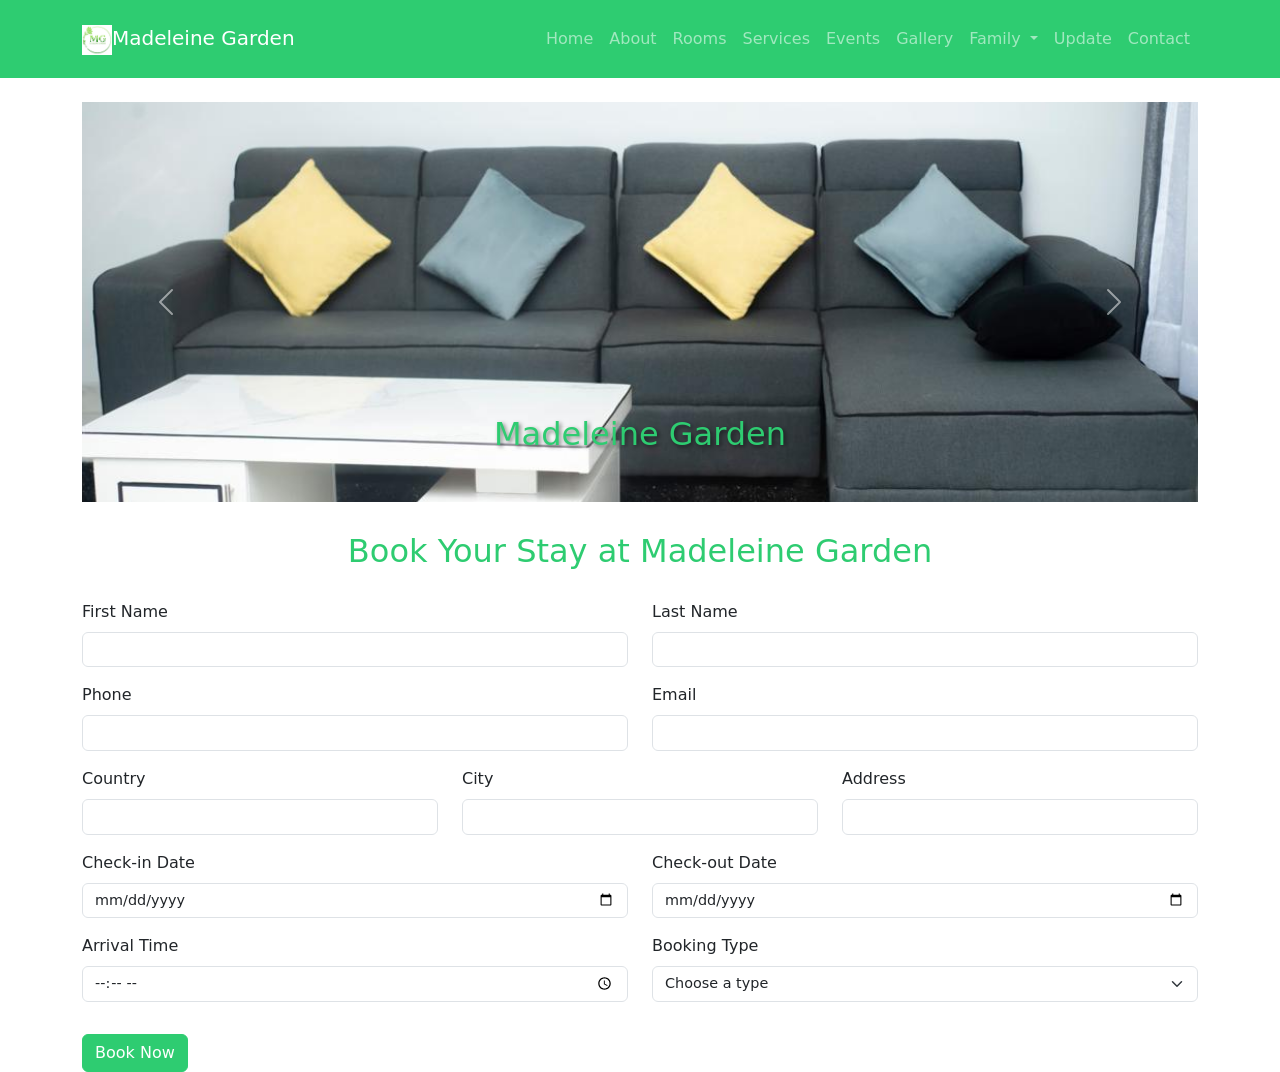
<file: src/main/resources/static/Booking.html>
<!DOCTYPE html>
<html lang="en">
<head>
    <meta charset="UTF-8">
    <meta name="viewport" content="width=device-width, initial-scale=1.0">
    <title>Reservation - Madeleine Garden</title>
    <link href="https://cdn.jsdelivr.net/npm/bootstrap@5.3.0-alpha1/dist/css/bootstrap.min.css" rel="stylesheet">
    <link href="https://cdnjs.cloudflare.com/ajax/libs/animate.css/4.1.1/animate.min.css" rel="stylesheet">
    <style>
        :root {
            --primary-color: #2ecc71;
        }
        .header {
            background-color: var(--primary-color);
            color: white;
            padding: 10px 0;
        }
        .booking-title {
            margin-top: 30px;
            margin-bottom: 30px;
            color: var(--primary-color);
        }
        .carousel-item img {
            height: 400px;
            object-fit: cover;
        }
        .form-control, .form-select {
            font-size: 0.9rem;
            margin-bottom: 0.5rem;
        }
        .form-group {
            margin-bottom: 0.5rem;
        }
        hr {
            border-top: 1px solid var(--primary-color);
            margin: 0.5rem 0;
        }
        .btn-primary {
            background-color: var(--primary-color);
            border-color: var(--primary-color);
        }
        .btn-primary:hover {
            background-color: #27ae60;
            border-color: #27ae60;
        }
        .navbar-nav {
            margin-left: auto;
        }
        .carousel-caption h2 {
            color: var(--primary-color);
            text-shadow: 2px 2px 4px rgba(0,0,0,0.5);
        }
    </style>
</head>
<body>
<header class="header" id="navigation-menu">
    <div class="container">
        <nav class="navbar navbar-expand-lg navbar-dark">
            <a class="navbar-brand" href="#"><img src="imagesMg/logo/logo.jpeg" alt="Logo" height="30">Madeleine Garden</a>
            <button class="navbar-toggler" type="button" data-bs-toggle="collapse" data-bs-target="#navbarNav" aria-controls="navbarNav" aria-expanded="false" aria-label="Toggle navigation">
                <span class="navbar-toggler-icon"></span>
            </button>
            <div class="collapse navbar-collapse" id="navbarNav">
                <ul class="navbar-nav">
                    <li class="nav-item"><a class="nav-link" href="#home">Home</a></li>
                    <li class="nav-item"><a class="nav-link" href="#about">About</a></li>
                    <li class="nav-item"><a class="nav-link" href="#room">Rooms</a></li>
                    <li class="nav-item"><a class="nav-link" href="#services">Services</a></li>
                    <li class="nav-item"><a class="nav-link" href="#Events">Events</a></li>
                    <li class="nav-item"><a class="nav-link" href="gallery.html">Gallery</a></li>
                    <li class="nav-item dropdown">
                        <a class="nav-link dropdown-toggle" href="#" id="navbarDropdown" role="button" data-bs-toggle="dropdown" aria-expanded="false">
                            Family
                        </a>
                        <ul class="dropdown-menu" aria-labelledby="navbarDropdown">
                            <li><a class="dropdown-item" href="#madeleine-safari">Who's Madeleine Safari?</a></li>
                            <li><a class="dropdown-item" href="famille.html#Dieudonne">Dieudonne Unencan</a></li>
                            <li><a class="dropdown-item" href="famille.html#binen">Binen Gladys</a></li>
                            <li><a class="dropdown-item" href="#madeleine-family">Madeleine's Family</a></li>
                            <li><a class="dropdown-item" href="#victor-section">Victor Jacker</a></li>
                        </ul>
                    </li>
                    <li class="nav-item"><a class="nav-link" href="#contact">Update</a></li>
                    <li class="nav-item"><a class="nav-link" href="#contact">Contact</a></li>
                </ul>
            </div>
        </nav>
    </div>
</header>

<div class="container mt-4">
    <div id="photoCarousel" class="carousel slide" data-bs-ride="carousel" data-bs-interval="4000">
        <div class="carousel-inner">
            <div class="carousel-item active">
                <img src="imagesMg/GuestHouse/M7.jpeg" class="d-block w-100" alt="Madeleine Garden 1">
                <div class="carousel-caption d-none d-md-block">
                    <h2>Madeleine Garden</h2>
                </div>
            </div>
            <div class="carousel-item">
                <img src="imagesMg/GuestHouse/M28.jpeg" class="d-block w-100" alt="Madeleine Garden 2">
                <div class="carousel-caption d-none d-md-block">
                    <h2>Madeleine Garden</h2>
                </div>
            </div>
            <div class="carousel-item">
                <img src="imagesMg/GuestHouse/M2.jpeg" class="d-block w-100" alt="Madeleine Garden 3">
                <div class="carousel-caption d-none d-md-block">
                    <h2>Madeleine Garden</h2>
                </div>
            </div>
            <div class="carousel-item">
                <img src="imagesMg/Rooms/R13.jpeg" class="d-block w-100" alt="Madeleine Garden 4">
                <div class="carousel-caption d-none d-md-block">
                    <h2>Madeleine Garden</h2>
                </div>
            </div>
            <div class="carousel-item">
                <img src="imagesMg/Rooms/R1.jpeg" class="d-block w-100" alt="Madeleine Garden 5">
                <div class="carousel-caption d-none d-md-block">
                    <h2>Madeleine Garden</h2>
                </div>
            </div>
        </div>
        <button class="carousel-control-prev" type="button" data-bs-target="#photoCarousel" data-bs-slide="prev">
            <span class="carousel-control-prev-icon" aria-hidden="true"></span>
            <span class="visually-hidden">Previous</span>
        </button>
        <button class="carousel-control-next" type="button" data-bs-target="#photoCarousel" data-bs-slide="next">
            <span class="carousel-control-next-icon" aria-hidden="true"></span>
            <span class="visually-hidden">Next</span>
        </button>
    </div>




    <h2 class="text-center booking-title animate__animated animate__fadeInUp">Book Your Stay at Madeleine Garden</h2>

    <form id="bookingForm" class="animate__animated animate__fadeIn">
        <div class="row">
            <div class="col-md-6 form-group">
                <label for="firstName" class="form-label">First Name</label>
                <input type="text" class="form-control" id="firstName" required>
            </div>
            <div class="col-md-6 form-group">
                <label for="lastName" class="form-label">Last Name</label>
                <input type="text" class="form-control" id="lastName" required>
            </div>
        </div>
        <div class="row">
            <div class="col-md-6 form-group">
                <label for="phone" class="form-label">Phone</label>
                <input type="tel" class="form-control" id="phone" required>
            </div>
            <div class="col-md-6 form-group">
                <label for="email" class="form-label">Email</label>
                <input type="email" class="form-control" id="email" required>
            </div>
        </div>
        <div class="row">
            <div class="col-md-4 form-group">
                <label for="country" class="form-label">Country</label>
                <input type="text" class="form-control" id="country" required>
            </div>
            <div class="col-md-4 form-group">
                <label for="city" class="form-label">City</label>
                <input type="text" class="form-control" id="city" required>
            </div>
            <div class="col-md-4 form-group">
                <label for="address" class="form-label">Address</label>
                <input type="text" class="form-control" id="address" required>
            </div>
        </div>
        <div class="row">
            <div class="col-md-6 form-group">
                <label for="checkInDate" class="form-label">Check-in Date</label>
                <input type="date" class="form-control" id="checkInDate" required>
            </div>
            <div class="col-md-6 form-group">
                <label for="checkOutDate" class="form-label">Check-out Date</label>
                <input type="date" class="form-control" id="checkOutDate" required>
            </div>
        </div>
        <div class="row">
            <div class="col-md-6 form-group">
                <label for="arrival" class="form-label">Arrival Time</label>
                <input type="time" class="form-control" id="arrival" required>
            </div>
            <div class="col-md-6 form-group">
                <label for="bookingType" class="form-label">Booking Type</label>
                <select class="form-select" id="bookingType" required>
                    <option value="">Choose a type</option>
                    <option value="room">Room</option>
                    <option value="hall">Hall</option>
                </select>
            </div>
        </div>
        <button type="submit" class="btn btn-primary mt-3">Book Now</button>
    </form>
</div>

<script src="https://cdn.jsdelivr.net/npm/bootstrap@5.3.0-alpha1/dist/js/bootstrap.bundle.min.js"></script>




<script>
    document.getElementById('bookingForm').addEventListener('submit', function(e) {
        e.preventDefault();

        const formData = {
            firstName: document.getElementById('firstName').value,
            lastName: document.getElementById('lastName').value,
            phone: document.getElementById('phone').value,
            email: document.getElementById('email').value,
            country: document.getElementById('country').value,
            city: document.getElementById('city').value,
            address: document.getElementById('address').value,
            checkInDate: document.getElementById('checkInDate').value,
            checkOutDate: document.getElementById('checkOutDate').value,
            arrival: document.getElementById('arrival').value,
            bookingType: document.getElementById('bookingType').value
        };

        fetch('/api/bookings', {
            method: 'POST',
            headers: {
                'Content-Type': 'application/json',
            },
            body: JSON.stringify(formData),
        })
        .then(response => response.json())
        .then(data => {
            console.log('Success:', data);
            alert('Réservation soumise avec succès !');
        })
        .catch((error) => {
            console.error('Error:', error);
            alert('Erreur lors de la soumission de la réservation.');
        });
    });
</script>
</body>
</html>
</file>
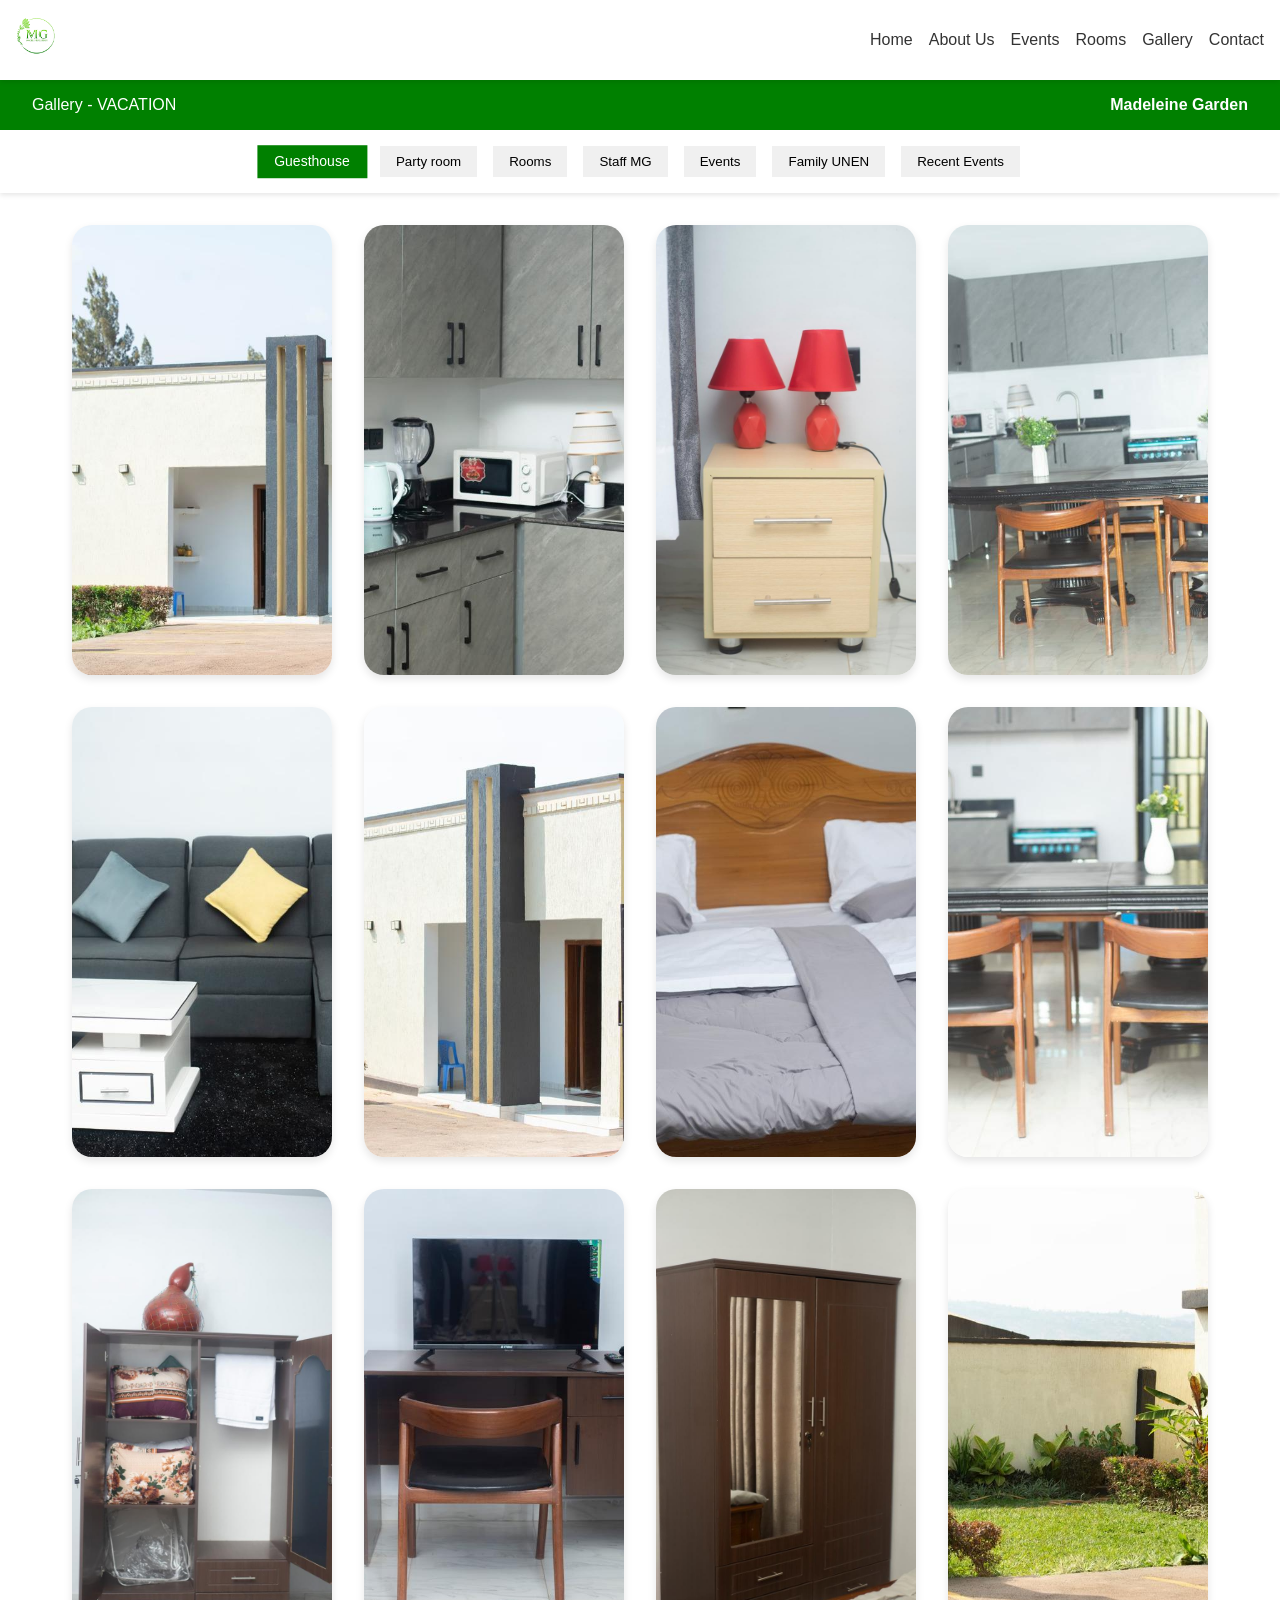
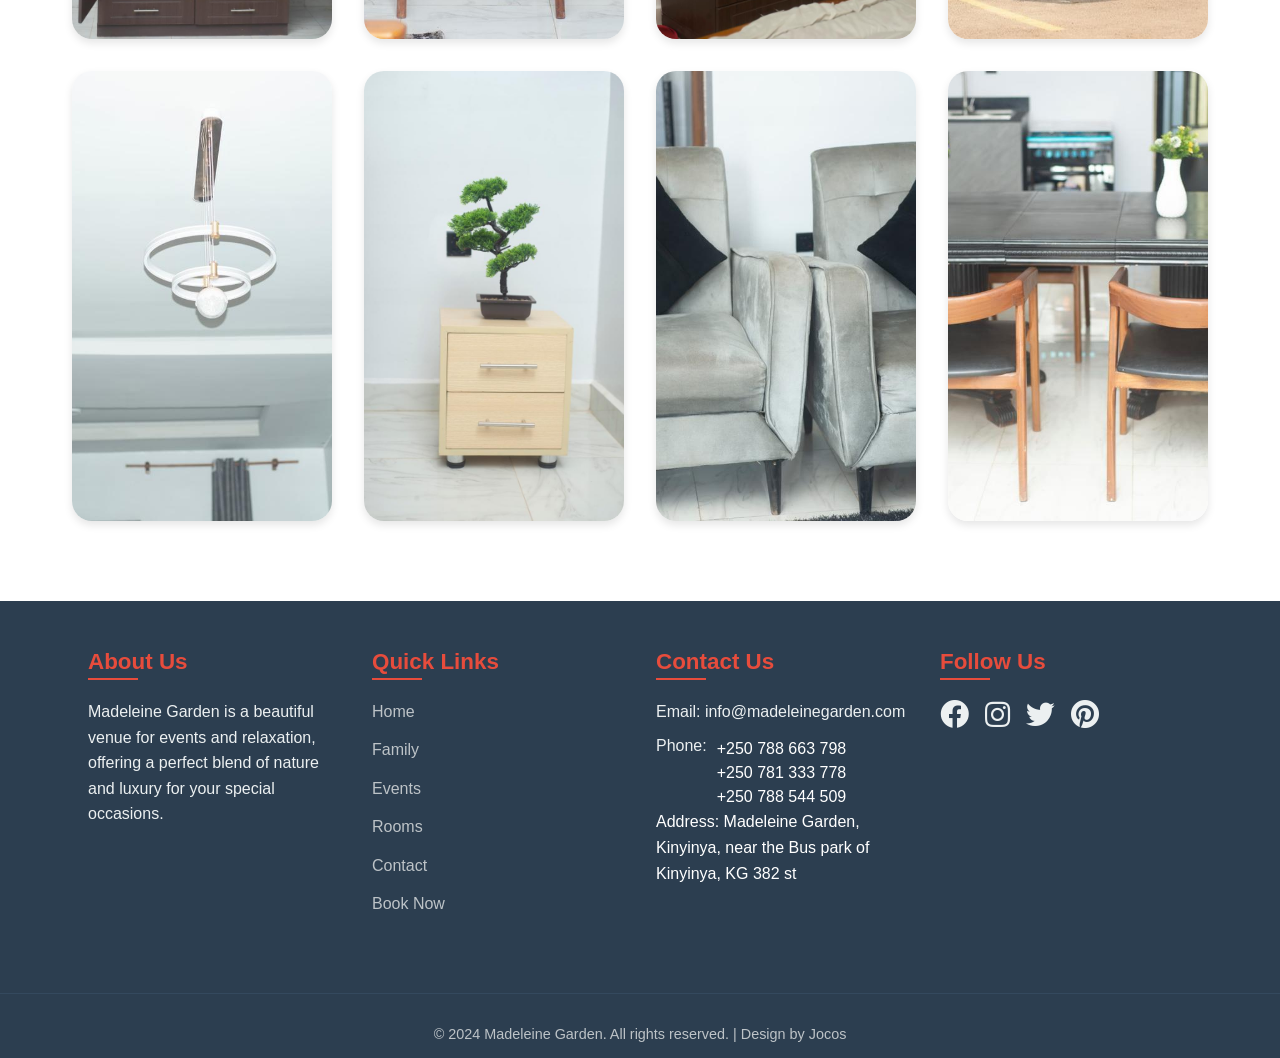
<file: src/main/resources/static/gallery.html>
<!DOCTYPE html>
<html lang="fr">
<head>
    <meta charset="UTF-8">
    <meta name="viewport" content="width=device-width, initial-scale=1.0">


    <link rel="stylesheet" href="https://cdnjs.cloudflare.com/ajax/libs/font-awesome/5.15.3/css/all.min.css">

    <title>Galerie Photo</title>
    



<style>



* {
    margin: 0;
    padding: 0;
    box-sizing: border-box;
}

body {
    font-family: Arial, sans-serif;
}

header {
    display: flex;
    justify-content: space-between;
    align-items: center;
    padding: 1rem 2rem;
    background-color: #FFFFFF;
    position: sticky;
    top: 0;
    z-index: 1000;
    box-shadow: 0 2px 5px rgba(0,0,0,0.1);
}

.logo {
    font-size: 2rem;
    font-weight: bold;
    color: #800020;
}

nav ul {
    display: flex;
    list-style-type: none;
}

nav ul li {
    margin-left: 1rem;
}

nav ul li a {
    text-decoration: none;
    color: #000;
}

#gallery-info {
    display: flex;
    justify-content: space-between;
    align-items: center;
    padding: 1rem 2rem;
    background-color: #008000;
    color: #FFFFFF;
    position: sticky;
    top: 80px; /* Adjust based on your header height */
    z-index: 999;
}











.garden-name {
    color: white;
    font-weight: bold;
}
#categories {
    display: flex;
    justify-content: center;
    padding: 1rem;
    position: sticky;
    top: 130px;
    background-color: #FFFFFF;
    z-index: 998;
    box-shadow: 0 2px 5px rgba(0,0,0,0.1);
}
.category-btn {
    margin: 0 0.5rem;
    padding: 0.5rem 1rem;
    border: none;
    background-color: #f0f0f0;
    cursor: pointer;
    transition: all 0.3s ease;
}
.category-btn.active {
    background-color: #008000;
    color: #FFFFFF;
    transform: scale(1.05);
}
.category-btn:hover {
    transform: translateY(-2px);
    box-shadow: 0 2px 5px rgba(0,0,0,0.2);
}
#gallery {
    display: grid;
    grid-template-columns: repeat(auto-fit, minmax(250px, 1fr));
    gap: 2rem;
    padding: 2rem;
    max-width: 1200px;
    margin: 0 auto;
    justify-content: center;
    align-items: center;
    min-height: calc(100vh - 200px);
}
.gallery-img {
    width: 100%;
    height: 450px;
    object-fit: cover;
    cursor: pointer;
    border-radius: 20px;
    box-shadow: 0 4px 8px rgba(0,0,0,0.1);
    transition: transform 0.3s ease, box-shadow 0.3s ease;
}
.gallery-img:hover {
    transform: scale(1.05);
    box-shadow: 0 8px 16px rgba(0,0,0,0.2);
}
/* Animation pour le changement de catégorie */
@keyframes categoryChange {
    0% { transform: scale(1); opacity: 1; }
    50% { transform: scale(0.8); opacity: 0.5; }
    100% { transform: scale(1); opacity: 1; }
}
.category-change {
    animation: categoryChange 6s ease-in-out;
}
/* Animation pour la fermeture de l'image */
@keyframes imageClose {
    0% { transform: scale(1); opacity: 1; }
    100% { transform: scale(0.5); opacity: 0; }
}
.image-close {
    animation: imageClose 0.5s ease-in;
}
.modal {
    display: none;
    position: fixed;
    z-index: 1000;
    left: 0;
    top: 0;
    width: 100%;
    height: 100%;
    overflow: auto;
    background-color: rgba(0,0,0,0.9);
}
.modal-content {
    margin: auto;
    display: block;
    width: auto;
    height: auto;
    max-width: 90%;
    max-height: 90%;
    object-fit: contain;
    position: absolute;
    top: 50%;
    left: 50%;
    transform: translate(-50%, -50%);
}
.close {
    position: absolute;
    top: 15px;
    right: 35px;
    color: #f1f1f1;
    font-size: 40px;
    font-weight: bold;
    cursor: pointer;
}
.prev, .next {
    cursor: pointer;
    position: absolute;
    top: 50%;
    width: auto;
    padding: 16px;
    margin-top: -50px;
    color: white;
    font-weight: bold;
    font-size: 20px;
    transition: 0.6s ease;
    border-radius: 0 3px 3px 0;
    user-select: none;
    -webkit-user-select: none;
}
.next {
    right: 0;
    border-radius: 3px 0 0 3px;
}
.prev:hover, .next:hover {
    background-color: rgba(0, 0, 0, 0.8);
}
/* Désactiver les animations pour Next et Prev */
.prev:active, .next:active {
    animation: none;
}
/* Conserver l'animation pour Close */
.close:active {
    animation: imageClose 0.5s ease-in;
}









/* Réduire davantage la taille du logo */
.logo img {
  max-width: 40px;
  height: auto;
}

@media (max-width: 768px) {
  .logo img {
    max-width: 30px;
  }
}

header {
    display: flex;
    justify-content: flex-end;
    align-items: center;
    padding: 1rem;
}

.logo {
    margin-right: auto;
}

nav ul {
    display: flex;
    list-style-type: none;
    margin: 0;
    padding: 0;
}

nav ul li {
    margin-left: 1rem;
}

nav ul li a {
    text-decoration: none;
    color: #333;
}






/* New CSS for sticky header */
header {
    position: sticky;
    top: 0;
    z-index: 1000;
    background-color: #FFFFFF;
    box-shadow: 0 2px 5px rgba(0,0,0,0.1);
}




/* Responsive Design for Footer */
@media (max-width: 768px) {
    footer {
        font-size: 0.8rem;
    }

    footer .social-icons a {
        font-size: 1.2rem;
    }
}






/* Footer styles */
footer {
    background-color: #2c3e50;
    color: #ecf0f1;
    padding: 3rem 0 1rem;
    margin-top: 3rem;
    font-family: 'Arial', sans-serif;
}

.footer-content {
    display: flex;
    justify-content: space-between;
    flex-wrap: wrap;
    max-width: 1200px;
    margin: 0 auto;
    padding: 0 2rem;
}

.footer-section {
    flex: 1;
    margin-bottom: 2rem;
    min-width: 250px;
    padding: 0 1rem;
    transition: transform 0.3s ease;
}

.footer-section:hover {
    transform: translateY(-5px);
}

.footer-section h3 {
    margin-bottom: 1.5rem;
    font-size: 1.4rem;
    color: #e74c3c;
    position: relative;
}

.footer-section h3::after {
    content: '';
    position: absolute;
    left: 0;
    bottom: -5px;
    width: 50px;
    height: 2px;
    background-color: #e74c3c;
}

.footer-section p, .footer-section ul li {
    margin-bottom: 0.8rem;
    line-height: 1.6;
}

.footer-section ul {
    list-style-type: none;
    padding: 0;
}

.footer-section ul li a {
    color: #bdc3c7;
    text-decoration: none;
    transition: color 0.3s ease, padding-left 0.3s ease;
}

.footer-section ul li a:hover {
    color: #e74c3c;
    padding-left: 5px;
}

.social-icons {
    display: flex;
    gap: 1rem;
    margin-top: 1rem;
}

.social-icons a {
    color: #ecf0f1;
    font-size: 1.8rem;
    transition: color 0.3s ease, transform 0.3s ease;
}

.social-icons a:hover {
    color: #e74c3c;
    transform: scale(1.2);
}

.footer-bottom {
    text-align: center;
    padding-top: 2rem;
    margin-top: 2rem;
    border-top: 1px solid #34495e;
}

.footer-bottom p {
    font-size: 0.9rem;
    color: #bdc3c7;
}

/* Animation for footer sections */
@keyframes fadeInUp {
    from {
        opacity: 0;
        transform: translateY(20px);
    }
    to {
        opacity: 1;
        transform: translateY(0);
    }
}

.footer-section {
    animation: fadeInUp 0.5s ease-out;
    animation-fill-mode: both;
}

.footer-section:nth-child(1) { animation-delay: 0.1s; }
.footer-section:nth-child(2) { animation-delay: 0.2s; }
.footer-section:nth-child(3) { animation-delay: 0.3s; }
.footer-section:nth-child(4) { animation-delay: 0.4s; }

/* Responsive design for footer */
@media (max-width: 768px) {
    .footer-content {
        flex-direction: column;
    }

    .footer-section {
        margin-bottom: 2rem;
        padding: 0;
    }
}







.footer-section .phone-numbers {
    display: flex;
    align-items: flex-start;
}

.footer-section .phone-numbers span {
    margin-right: 10px;
    white-space: nowrap;
}

.footer-section .number-list {
    display: flex;
    flex-direction: column;
}

.footer-section .number-list a {
    color: #ffffff;
    text-decoration: none;
    transition: color 0.3s ease;
    line-height: 1.5;
}

.footer-section .number-list a:hover {
    color: #e74c3c;
}

p a {
    color: white;
    text-decoration: none;
}

p a:hover {
    color: #e0e0e0; /* Légère variation de couleur au survol */
}




</style>




</head>
<body>



<script>
document.addEventListener('DOMContentLoaded', function() {
    const categoryBtns = document.querySelectorAll('.category-btn');

    // Function to update active category
    function updateActiveCategory(category) {
        categoryBtns.forEach(btn => {
            btn.classList.remove('active');
            if (btn.dataset.category === category) {
                btn.classList.add('active');
            }
        });
    }

    // Get category from URL parameter
    const urlParams = new URLSearchParams(window.location.search);
    const categoryParam = urlParams.get('category');
    if (categoryParam && imageDatabase[categoryParam]) {
        currentCategory = categoryParam;
    }

    // Update active category based on URL parameter
    updateActiveCategory(category);

    // Add click event listeners to category buttons
    categoryBtns.forEach(btn => {
        btn.addEventListener('click', function() {
            const newCategory = this.dataset.category;
            updateActiveCategory(newCategory);
            // Update URL without reloading the page
            history.pushState(null, '', `?category=${newCategory}`);
        });
    });
});
</script>








    <header>
        <a href="#" class="logo"> <img src="imagesMg/logo/logo.jpeg" alt=""> </a>
        <nav>
            <ul>
                <li><a href="index.html">Home</a></li>
                <li><a href="famille.html#about">About Us</a></li>
                <li><a href="index.html#Events">Events</a></li>
                <li><a href="index.html#room">Rooms</a></li>
                <li><a href="index.html#gallery">Gallery</a></li>
                <li><a href="#contact">Contact</a></li>
            </ul>
        </nav>
    </header>

    

    <main>
        <section id="gallery-info">
            <div class="gallery-title">Gallery - <span id="category-name">Guesthouse</span></div>
            <div class="garden-name">Madeleine Garden</div>
        </section>

        <section id="categories">
            <button class="category-btn active" data-category="vacation">Guesthouse</button>
            <button class="category-btn" data-category="proposal">Party room</button>
            <button class="category-btn" data-category="rooms">Rooms</button>
            <button class="category-btn" data-category="dowry">Staff MG</button>
            <button class="category-btn" data-category="civil-wedding">Events</button>
            <button class="category-btn" data-category="religious-wedding">Family UNEN</button>
            <button class="category-btn" data-category="recent-events">Recent Events</button>
        </section>

        <section id="gallery"></section>





        
     <!-- Add this before closing the </main> tag -->
<footer>
    <div class="footer-content">
        <div class="footer-section">
            <h3>About Us</h3>
            <p>Madeleine Garden is a beautiful venue for events and relaxation, offering a perfect blend of nature and luxury for your special occasions.</p>
        </div>
        <div class="footer-section">
            <h3>Quick Links</h3>
            <ul>

                <li><a href="index.html">Home</a></li>
                <li><a href="famille.html">Family</a></li>
                <li><a href="#contact">Events</a></li>
                <li><a href="index.html#room">Rooms</a></li>
                <li><a href="#contact">Contact</a></li>
                <li><a href="#booking">Book Now</a></li>
            </ul>
        </div>


        <div class="footer-section">
            <h3>Contact Us</h3>
            <p>Email: info@madeleinegarden.com</p>
            <div class="phone-numbers">
                <span>Phone:</span>
                <div class="number-list">
                    <a href="https://wa.me/250788663798" target="_blank">+250 788 663 798</a>
                    <a href="https://wa.me/250781333778" target="_blank">+250 781 333 778</a>
                    <a href="https://wa.me/250788544509" target="_blank">+250 788 544 509</a>
                </div>
            </div>
            <p><a href="https://maps.app.goo.gl/uUxcU7iBMMk8aPPe9?g_st=com.google.maps.preview.copy" target="_blank">Address: Madeleine Garden, Kinyinya, near the Bus park of Kinyinya, KG 382 st</a></p>
        </div>


        <div class="footer-section">
            <h3>Follow Us</h3>
            <div class="social-icons">
                <a href="#"><i class="fab fa-facebook"></i></a>
                <a href="https://www.instagram.com/madeleine__garden?igsh=dmU4N2d5cnpsM2xx&utm_source=qr" target="_blank">
                    <i class="fab fa-instagram"></i>
                </a>
                <a href="#"><i class="fab fa-twitter"></i></a>
                <a href="#"><i class="fab fa-pinterest"></i></a>
                
            </div>
        </div>
    </div>
    <div class="footer-bottom">
        <p>&copy; 2024 Madeleine Garden. All rights reserved. | Design by Jocos</p>
    </div>
</footer>
        
    </main>

    <div id="modal" class="modal">
        <span class="close">&times;</span>
        <img class="modal-content" id="modal-img">
        <a class="prev">&#10094;</a>
        <a class="next">&#10095;</a>
    </div>







    
    <script> 

const gallery = document.getElementById('gallery');
const modal = document.getElementById('modal');
const modalImg = document.getElementById('modal-img');
const closeBtn = document.getElementsByClassName('close')[0];
const prevBtn = document.getElementsByClassName('prev')[0];
const nextBtn = document.getElementsByClassName('next')[0];
const categoryBtns = document.querySelectorAll('.category-btn');
const categoryName = document.getElementById('category-name');

let currentCategory = 'vacation';
let currentImageIndex = 0;
let images = [];

// Simuler une base de données d'images
const imageDatabase = {
    vacation: ['imagesMg/GuestHouse/M1.jpeg', 'imagesMg/GuestHouse/M2.jpeg', 'imagesMg/GuestHouse/M3.jpeg', 'imagesMg/GuestHouse/M4.jpeg', 'imagesMg/GuestHouse/M7.jpeg', 'imagesMg/GuestHouse/M9.jpeg', 'imagesMg/GuestHouse/M10.jpeg', 'imagesMg/GuestHouse/M11.jpeg', 'imagesMg/GuestHouse/M12.jpeg', 'imagesMg/GuestHouse/M15.jpeg', 'imagesMg/GuestHouse/M17.jpeg', 'imagesMg/GuestHouse/M19.jpeg', 'imagesMg/GuestHouse/M20.jpeg', 'imagesMg/GuestHouse/M22.jpeg', 'imagesMg/GuestHouse/M28.jpeg', 'imagesMg/GuestHouse/M34.jpeg'],
    proposal: ['imagesMg/M93.jpeg','imagesMg/M94.jpeg','imagesMg/M90.jpeg','imagesMg/M94.jpeg','imagesMg/M98.jpeg','imagesMg/M92.jpeg','imagesMg/M70.jpeg','imagesMg/M71.jpeg','imagesMg/M61.jpeg','imagesMg/M77.jpeg','imagesMg/M78.jpeg','imagesMg/M79.jpeg','imagesMg/M83.jpeg','imagesMg/M88.jpeg','imagesMg/M89.jpeg','imagesMg/M90.jpeg', 'imagesMg/M27.jpeg', 'imagesMg/M50.jpeg', 'imagesMg/M51.jpeg', 'imagesMg/M52.jpeg', 'imagesMg/M53.jpeg','imagesMg/M91.jpeg','imagesMg/M92.jpeg','imagesMg/M93.jpeg','imagesMg/M94.jpeg','imagesMg/M95.jpeg','imagesMg/M96.jpeg','imagesMg/M97.jpeg','imagesMg/M98.jpeg','imagesMg/M99.jpeg','imagesMg/M100.jpeg','imagesMg/M101.jpeg', 'imagesMg/M54.jpeg', 'imagesMg/M55.jpeg', 'imagesMg/M56.jpeg', 'imagesMg/M57.jpeg', 'imagesMg/M60.jpeg', 'imagesMg/M36.jpeg', 'imagesMg/M37.jpeg', 'imagesMg/M38.jpeg', 'imagesMg/M39.jpeg', 'imagesMg/M5.jpeg', 'imagesMg/M6.jpeg', 'imagesMg/M8.jpeg', 'imagesMg/M13.jpeg', 'imagesMg/M14.jpeg', 'imagesMg/M16.jpeg', 'imagesMg/M18.jpeg', 'imagesMg/M21.jpeg', 'imagesMg/M23.jpeg', 'imagesMg/M24.jpeg', 'imagesMg/M25.jpeg', 'imagesMg/M26.jpeg', 'imagesMg/M29.jpeg', 'imagesMg/M30.jpeg', 'imagesMg/M31.jpeg', 'imagesMg/M32.jpeg', 'imagesMg/M33.jpeg', 'imagesMg/M35.jpeg', 'imagesMg/M40.jpeg', 'imagesMg/M41.jpeg', 'imagesMg/M42.jpeg', 'imagesMg/M43.jpeg', 'imagesMg/M44.jpeg', 'imagesMg/M45.jpeg', 'imagesMg/M46.jpeg','imagesMg/M101.jpeg','imagesMg/M102.jpeg','imagesMg/M103.jpeg','imagesMg/M104.jpeg','imagesMg/M61.jpeg', 'imagesMg/M47.jpeg', 'imagesMg/M48.jpeg', 'imagesMg/M49.jpeg', 'imagesMg/M61.jpeg'],

    rooms:['imagesMg/Rooms/R1.jpeg', 'imagesMg/Rooms/r2.jpeg', 'imagesMg/Rooms/R3.jpeg', 'imagesMg/Rooms/R4.jpeg', 'imagesMg/Rooms/R5.jpeg', 'imagesMg/Rooms/R6.jpeg', 'imagesMg/Rooms/R7.jpeg', 'imagesMg/Rooms/R8.jpeg', 'imagesMg/Rooms/R9.jpeg', 'imagesMg/Rooms/R10.jpeg', 'imagesMg/Rooms/R11.jpeg', 'imagesMg/Rooms/R12.jpeg', 'imagesMg/Rooms/R13.jpeg', 'imagesMg/Rooms/R14.jpeg', 'imagesMg/Rooms/R15.jpeg', 'imagesMg/Rooms/R16.jpeg', 'imagesMg/Rooms/R17.jpeg', 'imagesMg/Rooms/R18.jpeg', 'imagesMg/Rooms/R19.jpeg', 'imagesMg/Rooms/R20.jpeg', 'imagesMg/Rooms/R21.jpeg', 'imagesMg/Rooms/r22.jpeg', 'imagesMg/Rooms/r23.jpeg', 'imagesMg/Rooms/r24.jpeg', 'imagesMg/Rooms/r25.jpeg', 'imagesMg/Rooms/r26.jpeg', 'imagesMg/Rooms/r27.jpeg', 'imagesMg/Rooms/r28.jpeg', 'imagesMg/Rooms/r29.jpeg', 'imagesMg/Rooms/r30.jpeg', 'imagesMg/Rooms/r31.jpeg', 'imagesMg/Rooms/r32.jpeg', 'imagesMg/Rooms/R33.jpeg', 'imagesMg/Rooms/R34.jpeg'],
    dowry: ['imagesMg/staff/s1.jpeg', 'imagesMg/staff/s3.jpeg', 'imagesMg/staff/s2.jpeg', 'imagesMg/staff/s4.jpeg', 'imagesMg/staff/s8.jpeg', 'imagesMg/staff/s11.jpeg', 'imagesMg/staff/s5.jpeg', 'imagesMg/staff/s12.jpeg', 'imagesMg/staff/s7.jpeg', 'imagesMg/staff/s13.jpeg', 'imagesMg/staff/s20.jpeg', 'imagesMg/staff/s14.jpeg', 'imagesMg/staff/s15.jpeg', 'imagesMg/staff/s23.jpeg', 'imagesMg/staff/s24.jpeg', 'imagesMg/staff/s27.jpeg', 'imagesMg/staff/s25.jpeg', 'imagesMg/staff/s35.jpeg'],
    'civil-wedding': ['imagesMg/event/e1.jpeg', 'imagesMg/event/e2.jpeg', 'imagesMg/event/e3.jpeg', 'imagesMg/event/e4.jpeg', 'imagesMg/event/e5.jpeg', 'imagesMg/event/e6.jpeg', 'imagesMg/event/e7.jpeg', 'imagesMg/event/e8.jpeg', 'imagesMg/event/e9.jpeg', 'imagesMg/event/e10.jpeg', 'imagesMg/event/f1.jpeg', 'imagesMg/event/f2.jpeg', 'imagesMg/event/f3.jpeg', 'imagesMg/event/e11.jpeg', 'imagesMg/event/e12.jpeg', 'imagesMg/event/e13.jpeg', 'imagesMg/event/e14.jpeg', 'imagesMg/event/e15.jpeg', 'imagesMg/event/e16.jpeg', 'imagesMg/event/e17.jpeg', 'imagesMg/event/e18.jpeg', 'imagesMg/event/e19.jpeg', 'imagesMg/event/e20.jpeg', 'imagesMg/event/e21.jpeg', 'imagesMg/event/e22.jpeg', 'imagesMg/event/e23.jpeg', 'imagesMg/event/e24.jpeg', 'imagesMg/event/e25.jpeg', 'imagesMg/event/e26.jpeg', 'imagesMg/event/e27.jpeg', 'imagesMg/event/e28.jpeg', 'imagesMg/event/e29.jpeg', 'imagesMg/event/e32.jpeg', 'imagesMg/event/e31.jpeg', 'imagesMg/event/e33.jpeg'],
    'religious-wedding': ['imagesMg/Family/f4.jpeg', 'imagesMg/Family/f5.jpeg', 'imagesMg/Family/f10.jpeg','imagesMg/Family/f11.jpeg','imagesMg/Family/f18.jpeg','imagesMg/Family/f22.jpeg','imagesMg/Family/s29.jpeg','imagesMg/Family/f21.jpeg','imagesMg/Family/f19.jpeg','imagesMg/Family/f9.jpeg','imagesMg/Family/f23.jpeg','imagesMg/Family/f13.jpeg','imagesMg/Family/P1.jpeg','imagesMg/Family/e54.jpeg','imagesMg/Family/f17.jpeg','imagesMg/Family/f12.jpeg','imagesMg/Family/f15.jpeg','imagesMg/Family/e28.jpeg','imagesMg/Family/e29.jpeg','imagesMg/Family/e30.jpeg','imagesMg/Family/e31.jpeg','imagesMg/Family/e32.jpeg','imagesMg/Family/e33.jpeg','imagesMg/Family/e34.jpeg','imagesMg/Family/e35.jpeg','imagesMg/Family/e36.jpeg','imagesMg/Family/e40.jpeg','imagesMg/Family/e52.jpeg','imagesMg/Family/s29.jpeg','imagesMg/Family/s34.jpeg','imagesMg/Family/s33.jpeg'],
    'recent-events': ['imagesMg/Recent/R1.jpeg', 'imagesMg/Recent/R2.jpeg', 'imagesMg/Recent/R3.jpeg','imagesMg/Recent/R4.jpeg','imagesMg/Recent/R5.jpeg','imagesMg/Recent/R6.jpeg','imagesMg/Recent/R7.jpeg','imagesMg/Recent/R8.jpeg','imagesMg/Recent/R9.jpeg','imagesMg/Recent/R10.jpeg','imagesMg/Recent/R11.jpeg','imagesMg/Recent/R12.jpeg','imagesMg/Recent/R13.jpeg','imagesMg/Recent/R14.jpeg','imagesMg/Recent/R15.jpeg','imagesMg/Recent/R16.jpeg','imagesMg/Recent/R17.jpeg','imagesMg/Recent/R18.jpeg','imagesMg/Recent/R19.jpeg','imagesMg/Recent/R20.jpeg','imagesMg/Recent/R21.jpeg']
};

function loadImages(category) {
        gallery.innerHTML = '';
        images = imageDatabase[category] || [];
        images.forEach((src, index) => {
            const img = document.createElement('img');
            img.src = src;
            img.alt = `${category} image ${index + 1}`;
            img.classList.add('gallery-img', 'category-change');
            img.addEventListener('click', () => openModal(index));
            gallery.appendChild(img);
            
            setTimeout(() => {
                img.classList.remove('category-change');
            }, 6000);
        });

        // Mise à jour du nom de la catégorie
        if (categoryName) {
            categoryName.textContent = category.replace('-', ' ').toUpperCase();
        }

        // Mise à jour du bouton de catégorie actif
        categoryBtns.forEach(btn => {
            btn.classList.toggle('active', btn.dataset.category === category);
        });
    }

    function openModal(index) {
        modal.style.display = 'block';
        modalImg.src = images[index];
        modalImg.classList.add('image-open');
        currentImageIndex = index;
    }

    function changeImage(step) {
        currentImageIndex += step;
        if (currentImageIndex < 0) currentImageIndex = images.length - 1;
        if (currentImageIndex >= images.length) currentImageIndex = 0;
        
        modalImg.classList.remove('image-open', 'image-close');
        modalImg.src = images[currentImageIndex];
    }

    function closeModal() {
        modalImg.classList.add('image-close');
        setTimeout(() => {
            modal.style.display = 'none';
            modalImg.classList.remove('image-open', 'image-close');
        }, 500);
    }

    closeBtn.onclick = closeModal;
    prevBtn.onclick = () => changeImage(-1);
    nextBtn.onclick = () => changeImage(1);

    categoryBtns.forEach(btn => {
        btn.addEventListener('click', () => {
            currentCategory = btn.dataset.category;
            loadImages(currentCategory);
            history.pushState(null, '', `?category=${currentCategory}`);
        });
    });

    // Charger la catégorie à partir de l'URL
    const urlParams = new URLSearchParams(window.location.search);
    const categoryParam = urlParams.get('category');
    if (categoryParam && imageDatabase[categoryParam]) {
        currentCategory = categoryParam;
    }

    // Charger les images initiales
    loadImages(currentCategory);


    </script>

    
</body>
</html>
</file>
